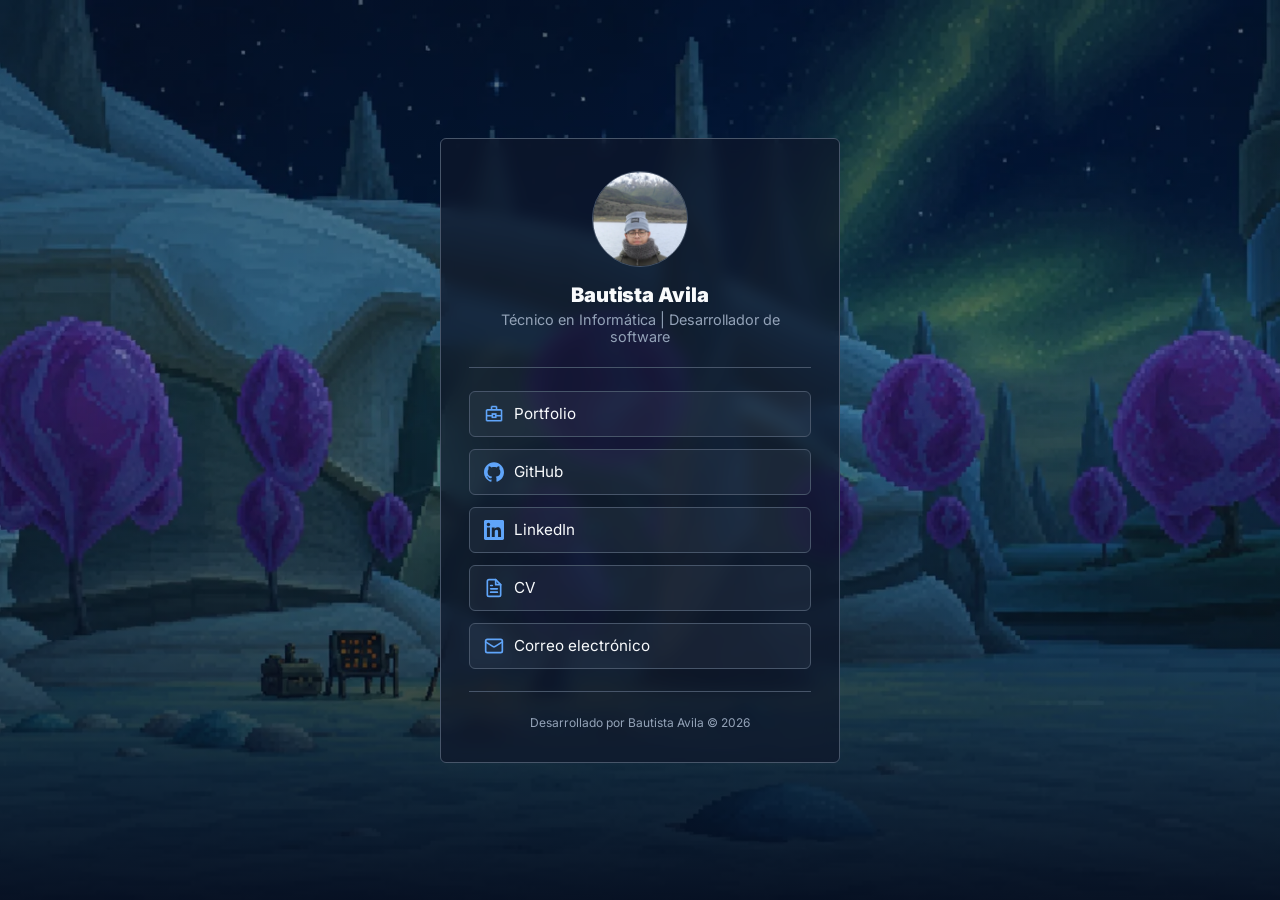
<file: index.html>
<!DOCTYPE html>
<html lang="es-AR">
  <head>
    <meta charset="UTF-8">
    <meta name="viewport" content="width=device-width, initial-scale=1.0">
    <meta name="color-scheme" content="dark">
    <meta name="theme-color" content="#020617">

    <title>Bautista Avila | Sitio oficial</title>
    <meta name="description" content="Bautista Avila | Técnico en Informática y desarrollador de software. Encontrá mi portfolio, GitHub, LinkedIn y CV.">
    <link rel="canonical" href="https://bautiavila.com/">

    <meta property="og:type" content="website">
    <meta property="og:title" content="Bautista Avila | Sitio oficial">
    <meta property="og:description" content="Bautista Avila | Técnico en Informática y desarrollador de software. Encontrá mi portfolio, GitHub, LinkedIn y CV.">
    <meta property="og:image" content="https://bautiavila.com/assets/images/og-cover.webp">
    <meta property="og:image:width" content="1200">
    <meta property="og:image:height" content="630">
    <meta property="og:url" content="https://bautiavila.com/">

    <meta name="twitter:card" content="summary_large_image">
    <meta name="twitter:title" content="Bautista Avila | Sitio oficial">
    <meta name="twitter:description" content="Bautista Avila | Técnico en Informática y desarrollador de software. Encontrá mi portfolio, GitHub, LinkedIn y CV.">
    <meta name="twitter:image" content="https://bautiavila.com/assets/images/og-cover.webp">

    <link rel="icon" type="image/webp" href="assets/images/favicon.webp">

    <link rel="preload" href="assets/images/wallpaper.webp" as="image" type="image/webp">
    <link rel="stylesheet" href="styles.css">

    <script type="application/ld+json">
    {
      "@context": "https://schema.org",
      "@type": "Person",
      "name": "Bautista Avila",
      "url": "https://bautiavila.com/",
      "image": "https://bautiavila.com/assets/images/pfp.webp",
      "jobTitle": "Técnico en Informática",
      "email": "mailto:bauti@bautiavila.com",
      "sameAs": ["https://portfolio.bautiavila.com", "https://linkedin.com/in/bautiav", "https://github.com/bautidev"]
    }
    </script>
  </head>
  <body>
    <main class="wrapper">
      <div class="card">
        <img class="pfp" src="assets/images/pfp.webp" alt="Foto de perfil" loading="eager">
        <h1 class="name">Bautista Avila</h1>
        <p class="subtitle">Técnico en Informática | Desarrollador de software</p>

        <hr class="divider">

        <div class="links">
          <a href="https://portfolio.bautiavila.com" class="link-btn" target="_blank" rel="noopener noreferrer">
            <img class="icon" src="assets/images/portfolio.webp" alt="" width="20" height="20">
            Portfolio
          </a>

          <a href="https://github.com/bautidev" class="link-btn" target="_blank" rel="noopener noreferrer">
            <svg class="icon" aria-hidden="true" viewBox="0 0 24 24" fill="currentColor">
              <path d="M12 .297c-6.63 0-12 5.373-12 12 0 5.303 3.438 9.8 8.205 11.385.6.113.82-.258.82-.577 0-.285-.01-1.04-.015-2.04-3.338.724-4.042-1.61-4.042-1.61-.546-1.385-1.333-1.755-1.333-1.755-1.089-.744.083-.729.083-.729 1.205.084 1.84 1.237 1.84 1.237 1.07 1.834 2.807 1.304 3.492.997.108-.775.418-1.305.762-1.605-2.665-.3-5.466-1.332-5.466-5.93 0-1.31.465-2.38 1.235-3.22-.135-.303-.54-1.523.105-3.176 0 0 1.005-.322 3.3 1.23.96-.267 1.98-.399 3-.405 1.02.006 2.04.138 3 .405 2.28-1.552 3.285-1.23 3.285-1.23.645 1.653.24 2.873.12 3.176.765.84 1.23 1.91 1.23 3.22 0 4.61-2.805 5.625-5.475 5.92.42.36.81 1.096.81 2.22 0 1.606-.015 2.896-.015 3.286 0 .315.21.69.825.57C20.565 22.092 24 17.592 24 12.297c0-6.627-5.373-12-12-12"/>
            </svg>
            GitHub
          </a>

          <a href="https://linkedin.com/in/bautiav" class="link-btn" target="_blank" rel="noopener noreferrer">
            <svg class="icon" aria-hidden="true" viewBox="0 0 24 24" fill="currentColor">
              <path d="M20.447 20.452h-3.554v-5.569c0-1.328-.027-3.037-1.852-3.037-1.853 0-2.136 1.445-2.136 2.939v5.667H9.351V9h3.414v1.561h.046c.477-.9 1.637-1.85 3.37-1.85 3.601 0 4.267 2.37 4.267 5.455v6.286zM5.337 7.433c-1.144 0-2.063-.926-2.063-2.065 0-1.138.92-2.063 2.063-2.063 1.14 0 2.064.925 2.064 2.063 0 1.139-.925 2.065-2.064 2.065zm1.782 13.019H3.555V9h3.564v11.452zM22.225 0H1.771C.792 0 0 .774 0 1.729v20.542C0 23.227.792 24 1.771 24h20.451C23.2 24 24 23.227 24 22.271V1.729C24 .774 23.2 0 22.222 0h.003z"/>
            </svg>
            LinkedIn
          </a>

          <a href="https://cv.bautiavila.com" class="link-btn" target="_blank" rel="noopener noreferrer">
            <svg class="icon" aria-hidden="true" viewBox="0 0 24 24" fill="none" stroke="currentColor" stroke-width="2" stroke-linecap="round" stroke-linejoin="round">
              <path d="M14 2H6a2 2 0 0 0-2 2v16a2 2 0 0 0 2 2h12a2 2 0 0 0 2-2V8z"/>
              <polyline points="14 2 14 8 20 8"/>
              <line x1="16" y1="13" x2="8" y2="13"/>
              <line x1="16" y1="17" x2="8" y2="17"/>
              <polyline points="10 9 9 9 8 9"/>
            </svg>
            CV
          </a>

          <a href="mailto:bauti@bautiavila.com" class="link-btn" rel="noopener noreferrer">
            <svg class="icon" aria-hidden="true" viewBox="0 0 24 24" fill="none" stroke="currentColor" stroke-width="2" stroke-linecap="round" stroke-linejoin="round">
              <rect x="2" y="4" width="20" height="16" rx="2"/>
              <path d="m2 7 8.97 5.7a2 2 0 0 0 2.06 0L22 7"/>
            </svg>
            Correo electrónico
          </a>
        </div>

        <hr class="divider">
        <p class="footer-text">Desarrollado por Bautista Avila © 2026</p>
      </div>
    </main>
    <script>
      // Easter egg: 10 taps on the photo open a video in a new tab.
      (function () {
        var pfp = document.querySelector('.pfp');
        if (!pfp) return;
        var taps = 0;
        var timer = null;
        pfp.addEventListener('click', function () {
          taps += 1;
          clearTimeout(timer);
          timer = setTimeout(function () { taps = 0; }, 3000);
          if (taps >= 10) {
            taps = 0;
            window.open('https://www.youtube.com/watch?v=P7Wo7tMt6g8', '_blank', 'noopener');
          }
        });
      })();
    </script>
  </body>
</html>
</file>
<file: styles.css>
@font-face {
  font-family: 'Inter';
  src: url('assets/fonts/inter-400.woff2') format('woff2');
  font-weight: 400;
  font-style: normal;
  font-display: swap;
}

@font-face {
  font-family: 'Inter';
  src: url('assets/fonts/inter-900.woff2') format('woff2');
  font-weight: 900;
  font-style: normal;
  font-display: swap;
}

:root {
  color-scheme: dark;
  --font-mono: ui-monospace, SFMono-Regular, 'SF Mono', Menlo, Consolas, 'Liberation Mono', monospace;
  --slate-50: #f8fafc;
  --slate-100: #f1f5f9;
  --slate-200: #e2e8f0;
  --slate-400: #94a3b8;
  --slate-600: #475569;
  --slate-800: #1e293b;
  --slate-900: #0f172a;
  --slate-950: #020617;
  --blue-500: #3b82f6;
  --blue-400: #60a5fa;
  --radius: 6px;
  --bg: var(--slate-900);
  --text: var(--slate-50);
  --accent: var(--blue-400);
  --accent-soft: rgba(96, 165, 250, 0.15);
  --border: var(--slate-600);
}

* {
  margin: 0;
  padding: 0;
  box-sizing: border-box;
}

body {
  font-family: 'Inter', system-ui, sans-serif;
  font-weight: 400;
  color: var(--text);
  background: var(--slate-950);
  min-height: 100vh;
  min-height: 100dvh;
  display: flex;
  padding: clamp(12px, 3vh, 24px) clamp(12px, 4vw, 24px);
}

body::before {
  content: '';
  position: fixed;
  inset: 0;
  z-index: -2;
  background: url('assets/images/wallpaper.webp') center / cover no-repeat, var(--slate-950);
}

body::after {
  content: '';
  position: fixed;
  inset: 0;
  z-index: -1;
  background: linear-gradient(
    180deg,
    rgba(2, 6, 23, 0.55) 0%,
    rgba(2, 6, 23, 0.32) 45%,
    rgba(2, 6, 23, 0.92) 100%
  );
}

h1, .title {
  font-weight: 900;
}

/* margin:auto centers without clipping when content exceeds the viewport. */
.wrapper {
  margin: auto;
  width: 100%;
  max-width: 400px;
}

.card {
  width: 100%;
  background: rgba(15, 23, 42, 0.72);
  border: 1px solid var(--border);
  border-radius: var(--radius);
  backdrop-filter: blur(8px);
  -webkit-backdrop-filter: blur(8px);
  padding: clamp(20px, 4vh, 32px) clamp(16px, 5vw, 28px);
}

.pfp {
  display: block;
  width: clamp(72px, 12vh, 96px);
  height: clamp(72px, 12vh, 96px);
  border-radius: 50%;
  border: 1px solid var(--border);
  object-fit: cover;
  margin: 0 auto clamp(10px, 2vh, 16px);
}

.name {
  text-align: center;
  font-size: 1.25rem;
  letter-spacing: -0.01em;
}

.subtitle {
  text-align: center;
  color: var(--slate-400);
  font-size: 0.9rem;
  margin-top: 4px;
}

.divider {
  border: none;
  border-top: 1px solid var(--border);
  margin: clamp(14px, 2.5vh, 24px) 0;
}

.links {
  display: flex;
  flex-direction: column;
  gap: clamp(8px, 1.5vh, 12px);
}

.link-btn {
  display: flex;
  align-items: center;
  gap: 10px;
  padding: 12px 14px;
  background: rgba(148, 163, 184, 0.08);
  border: 1px solid var(--border);
  border-radius: var(--radius);
  color: var(--text);
  text-decoration: none;
  font-size: 0.95rem;
  transition: background-color 150ms ease, border-color 150ms ease, color 150ms ease, transform 150ms ease;
}

.link-btn .icon {
  width: 20px;
  height: 20px;
  flex-shrink: 0;
  color: var(--accent);
}

.link-btn:hover {
  background: var(--accent-soft);
  border-color: var(--accent);
  color: var(--accent);
}

.link-btn:active {
  transform: scale(0.98);
}

.link-btn:focus-visible {
  outline: 2px solid var(--accent);
  outline-offset: 2px;
}

.footer-text {
  text-align: center;
  color: var(--slate-400);
  font-size: 12px;
}

@media (max-height: 640px) {
  .card {
    padding: 16px;
  }

  .pfp {
    width: 60px;
    height: 60px;
    margin-bottom: 8px;
  }

  .name {
    font-size: 1.1rem;
  }

  .subtitle {
    font-size: 0.8rem;
  }

  .divider {
    margin: 12px 0;
  }

  .links {
    gap: 8px;
  }

  .link-btn {
    padding: 9px 12px;
    font-size: 0.88rem;
  }
}

@media (max-width: 380px) {
  .link-btn {
    padding: 11px 12px;
  }
}

@media (hover: none) {
  .link-btn:hover {
    transform: none;
  }
}

@media (prefers-reduced-transparency: reduce) {
  body::before,
  body::after,
  .card {
    backdrop-filter: none;
    -webkit-backdrop-filter: none;
  }

  .card {
    background: var(--slate-900);
  }
}

@media (prefers-reduced-motion: reduce) {
  *,
  *::before,
  *::after {
    transition-duration: 0.01ms !important;
  }
}
</file>
